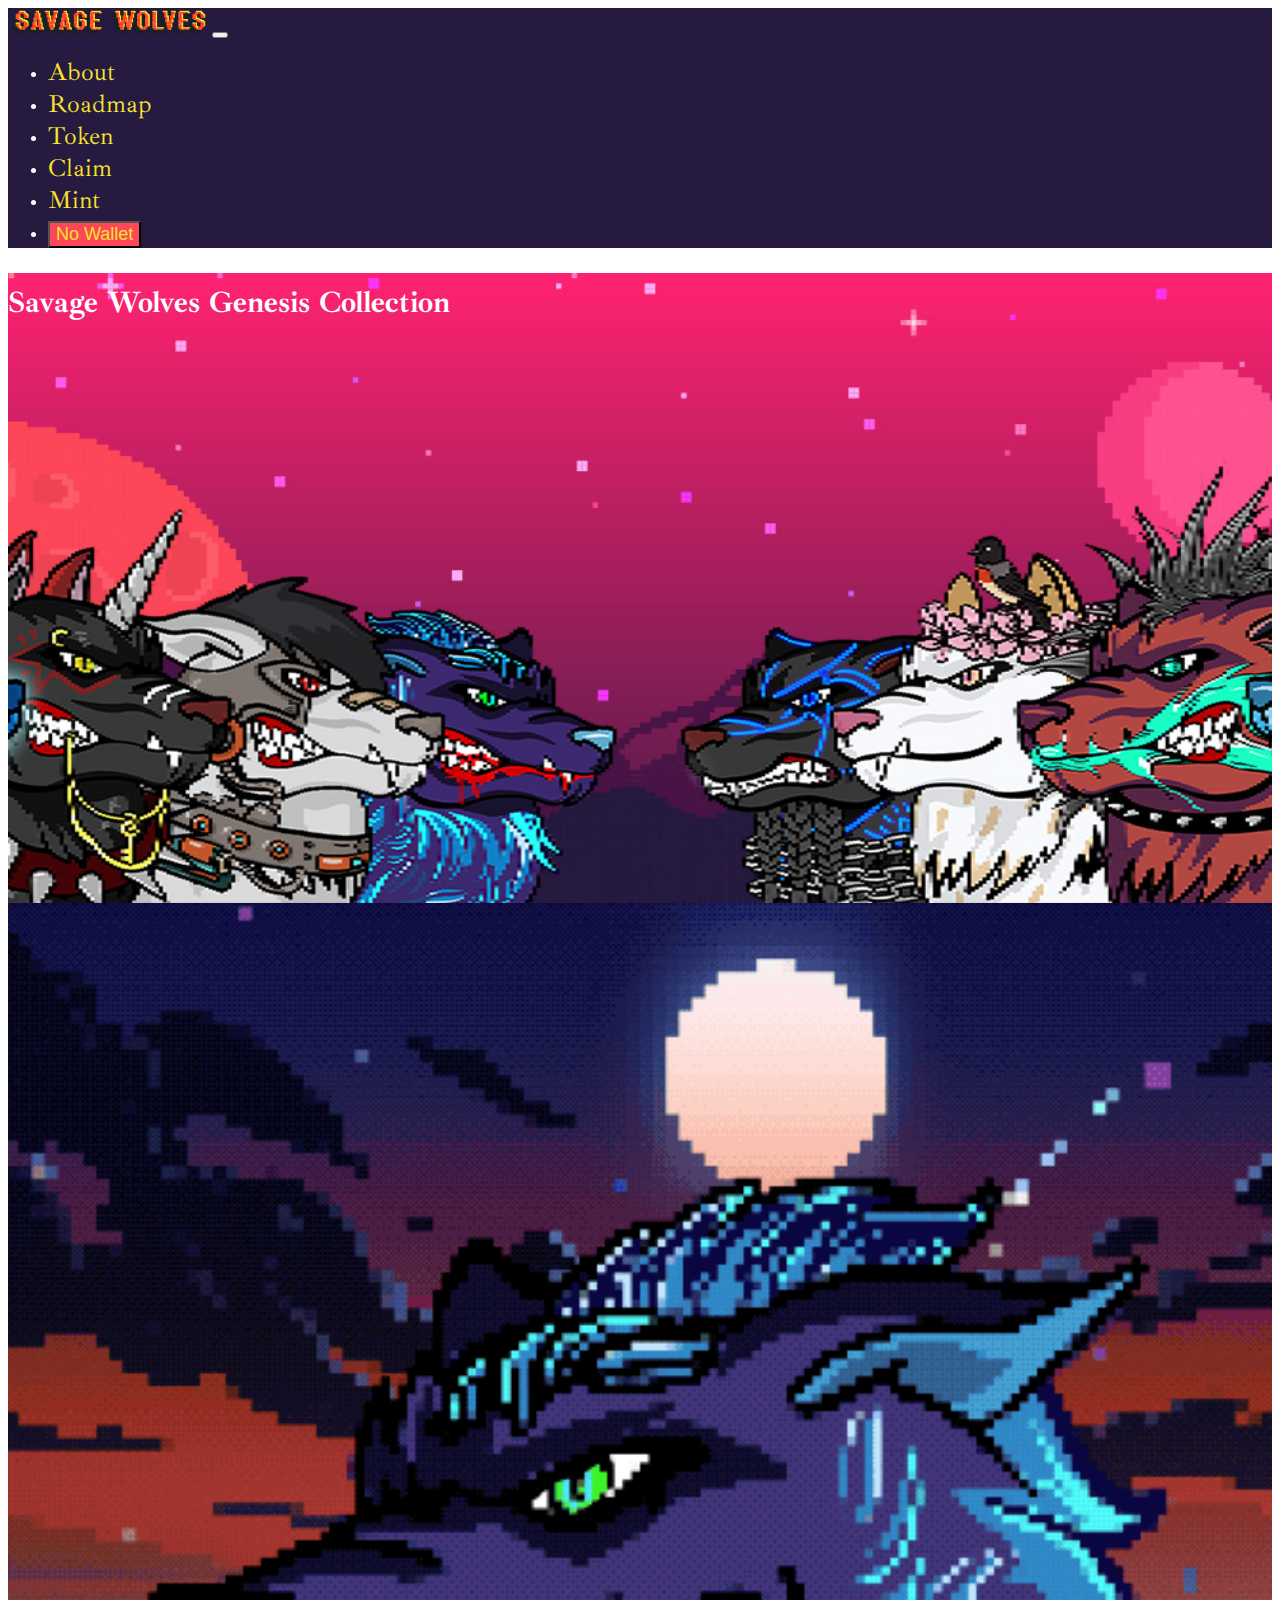
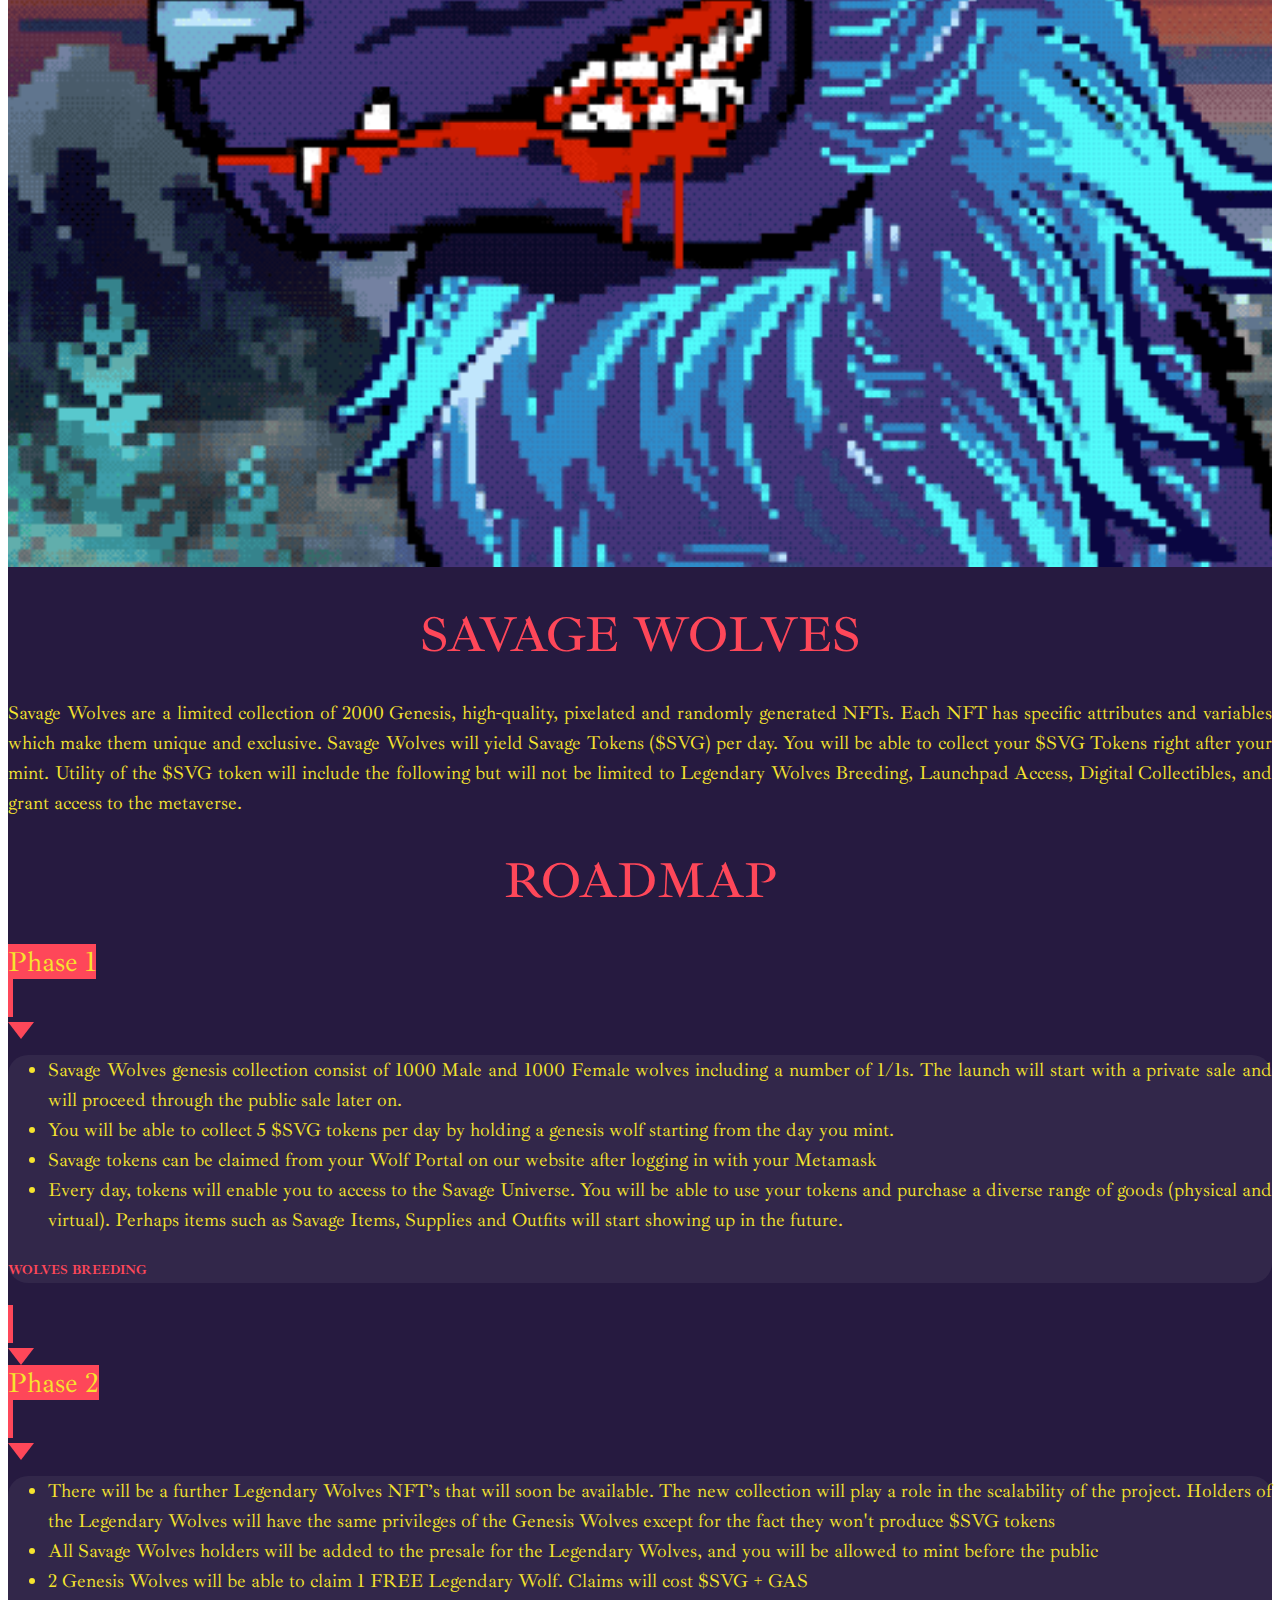
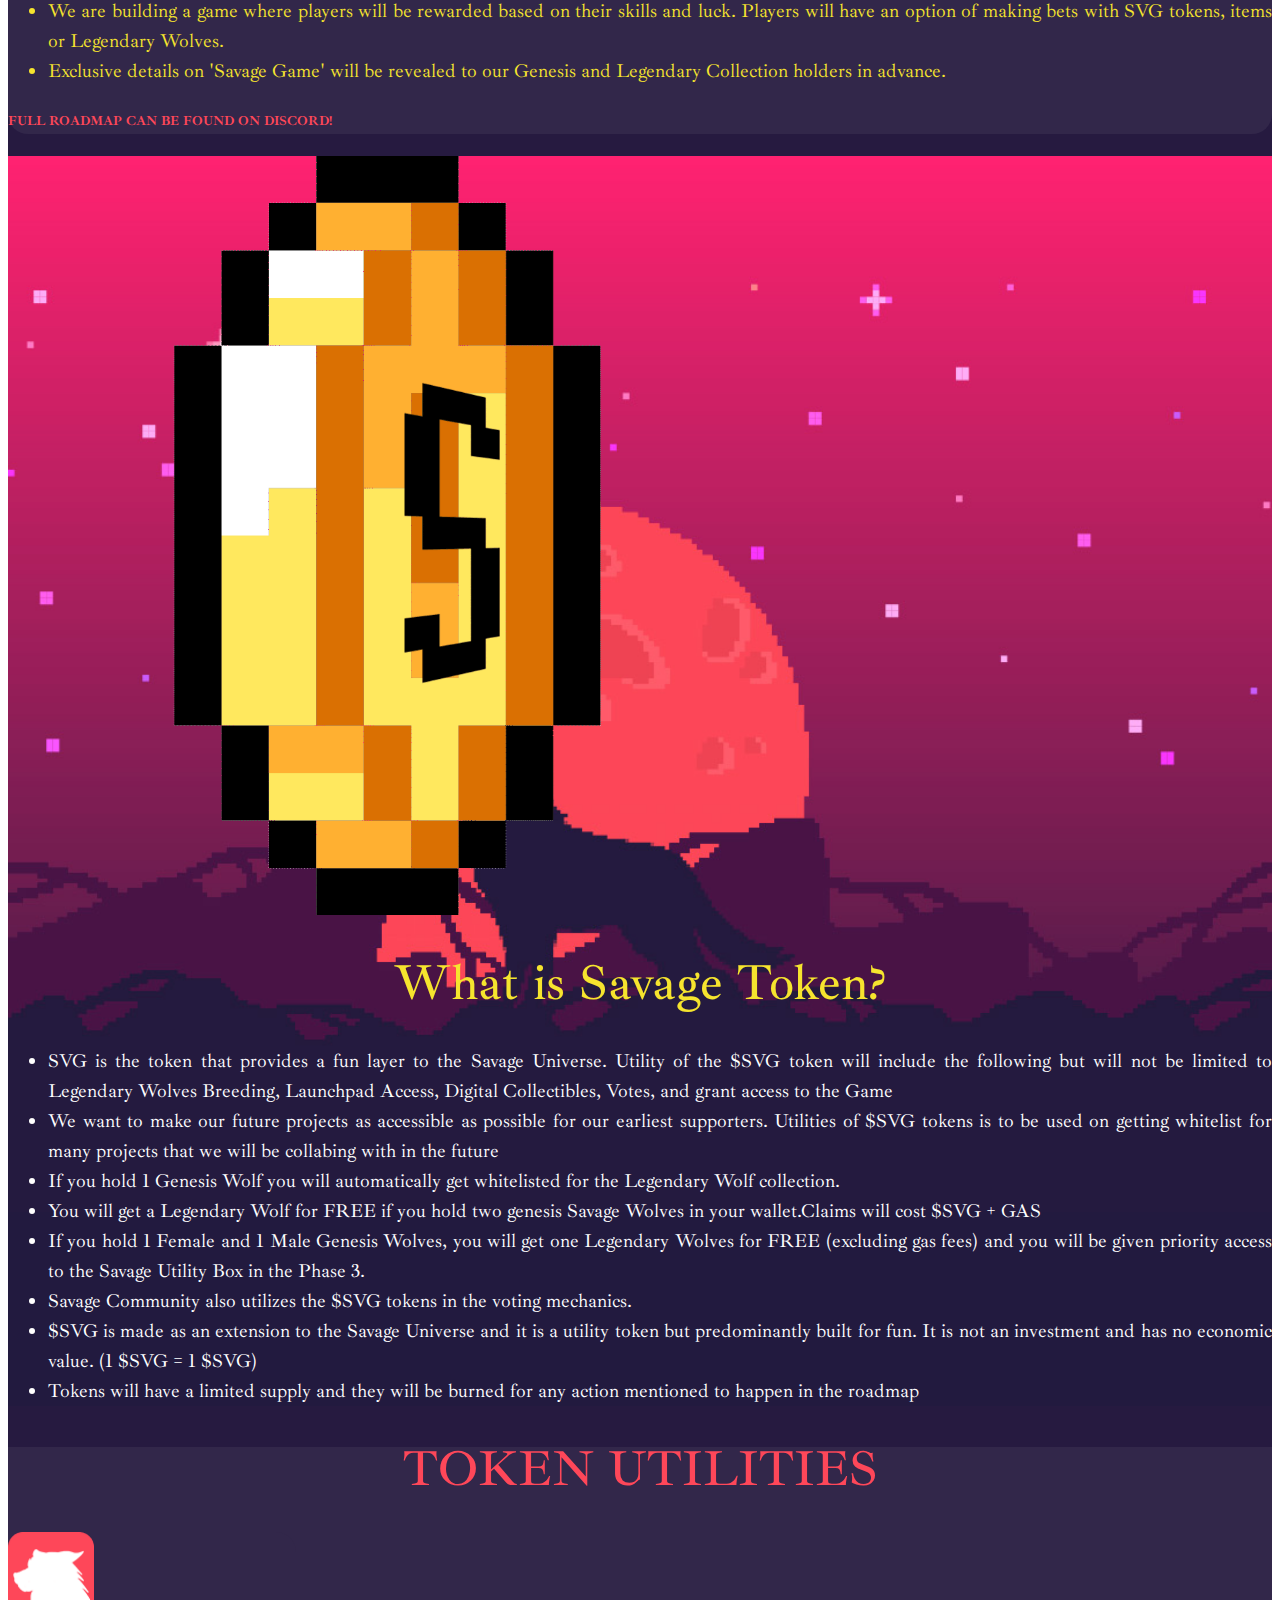
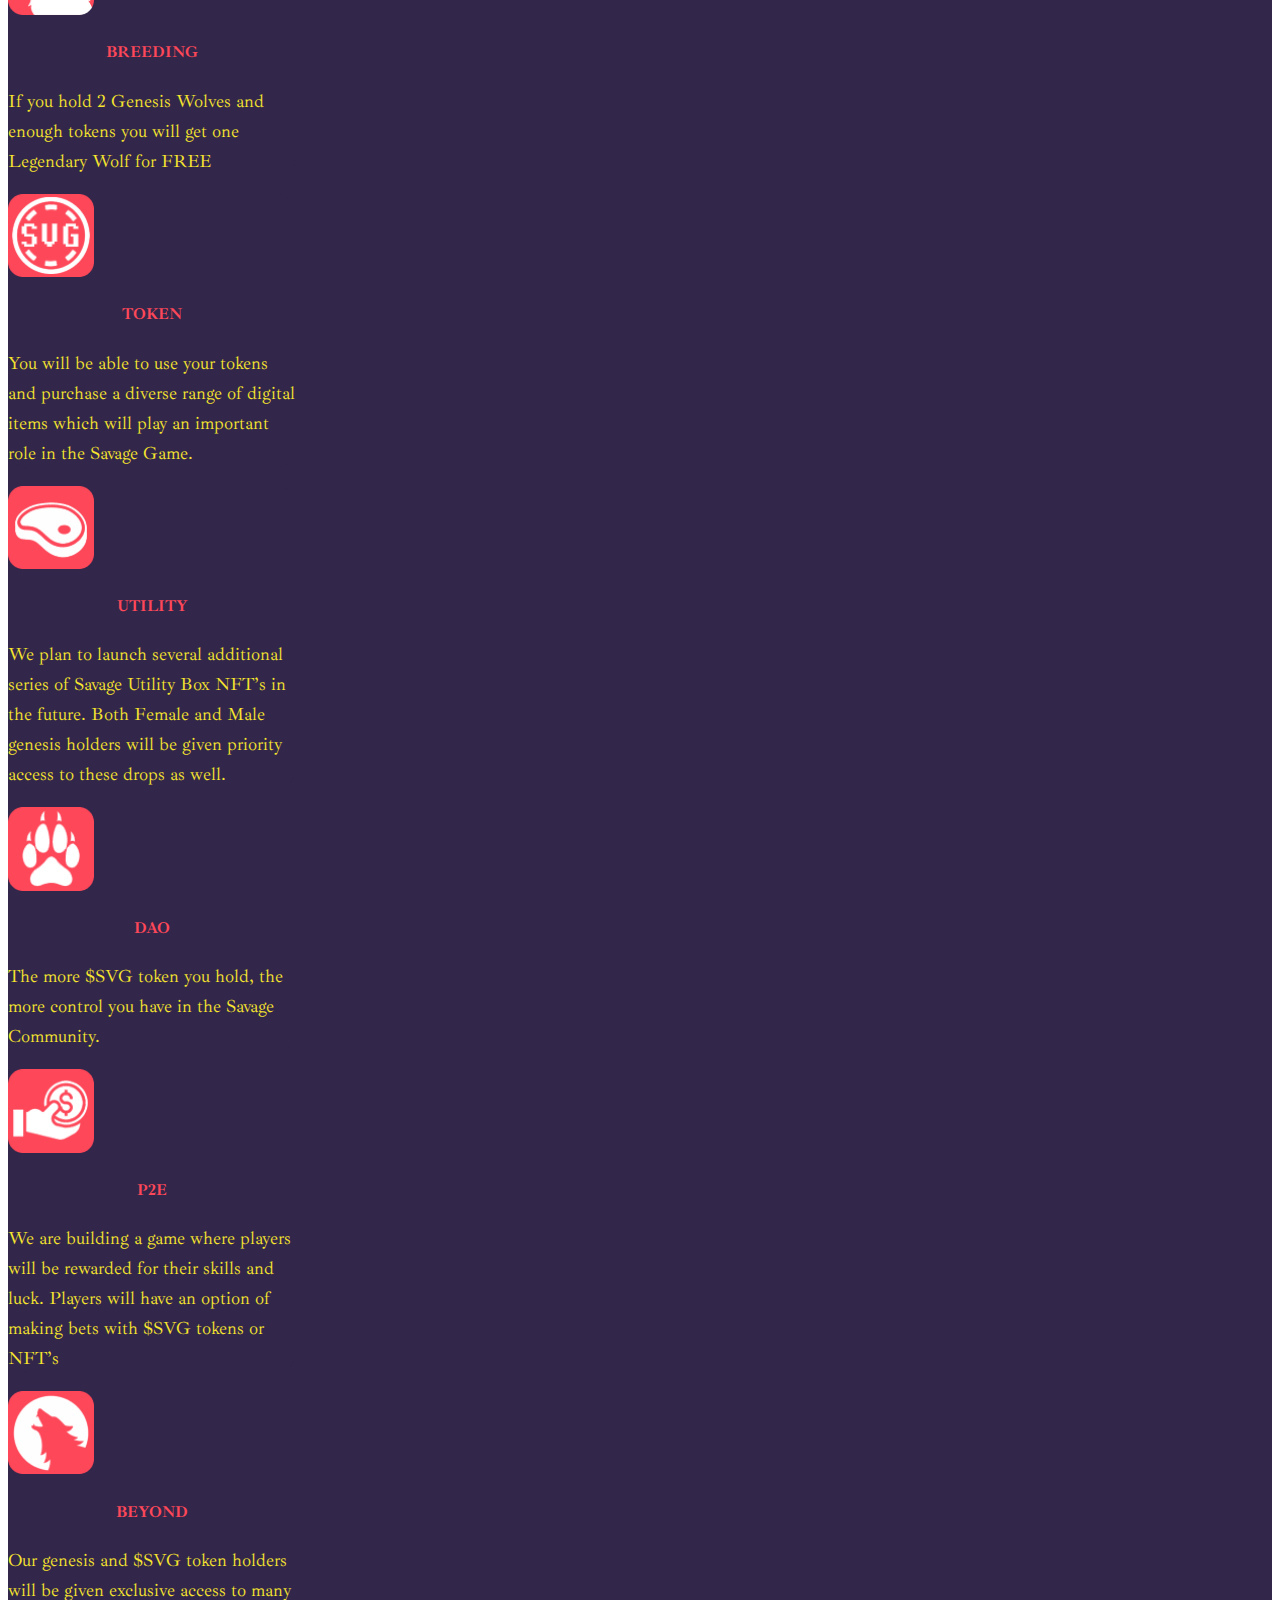
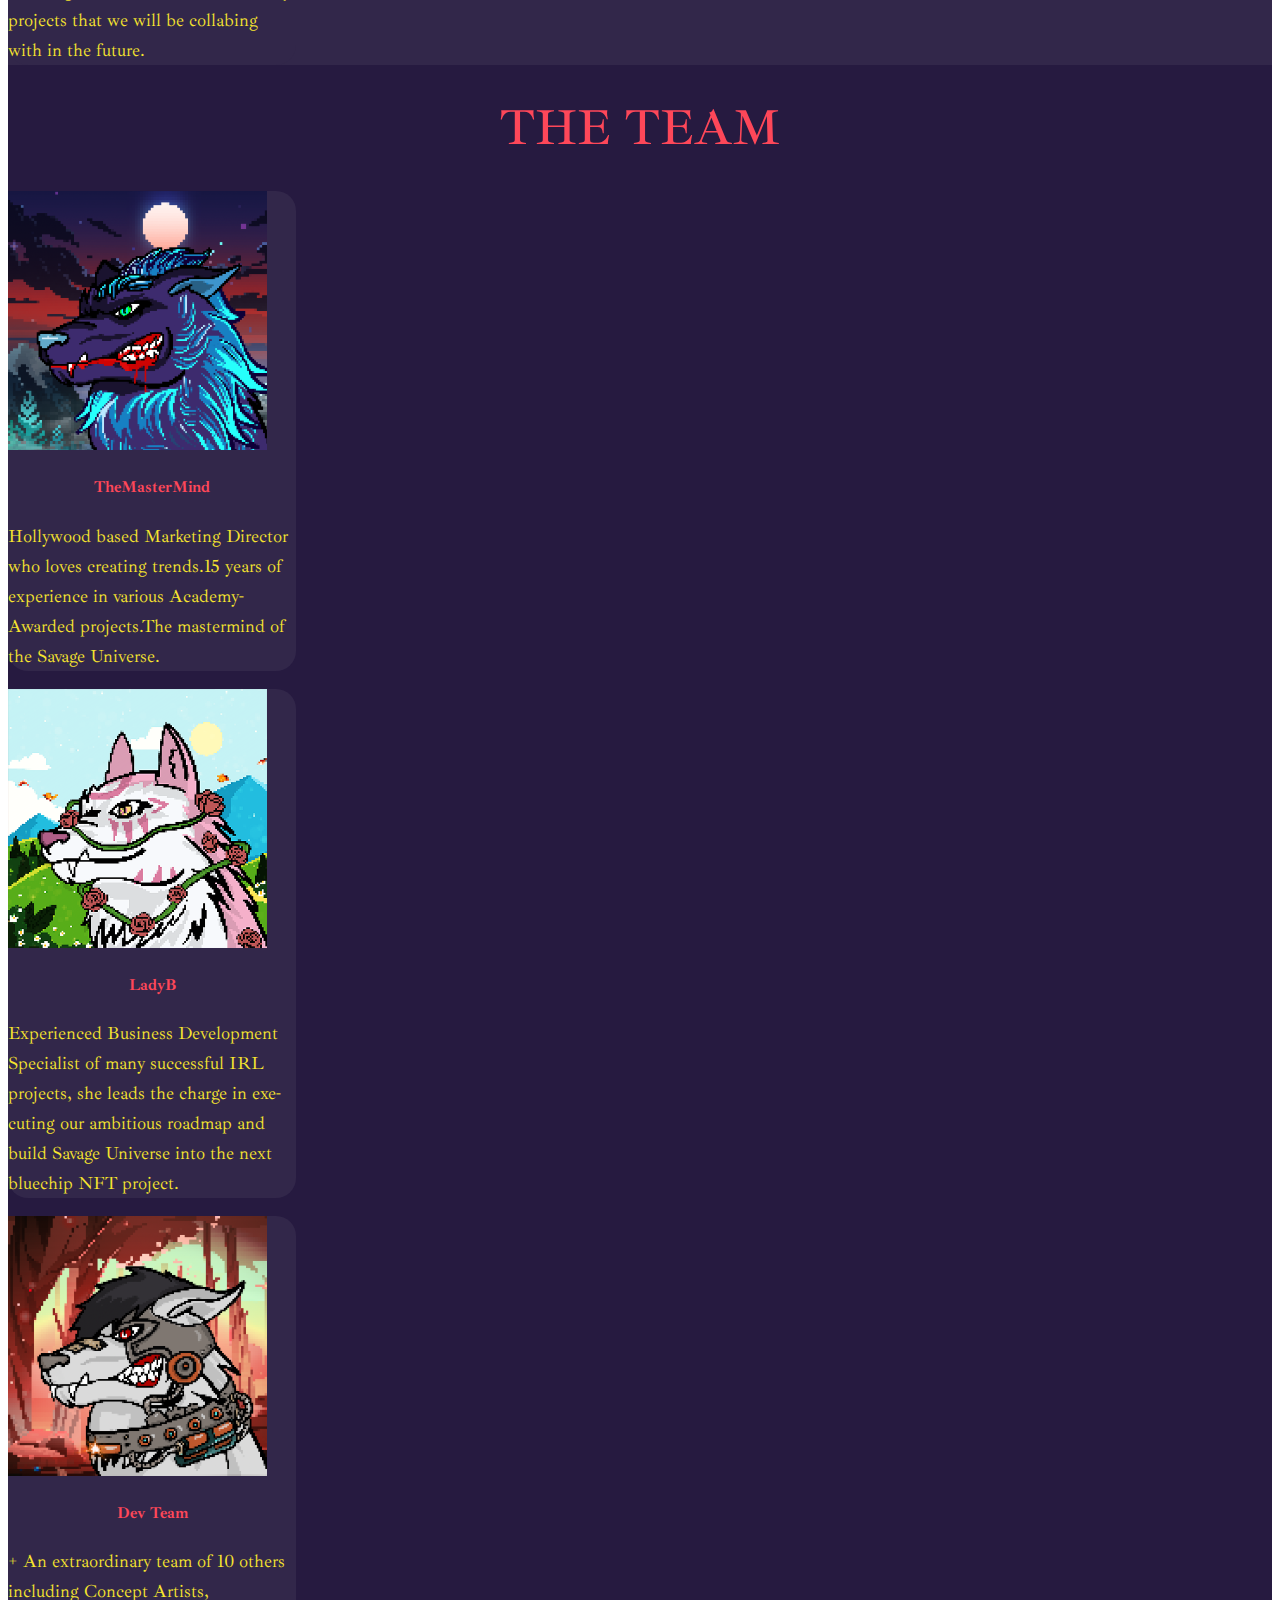
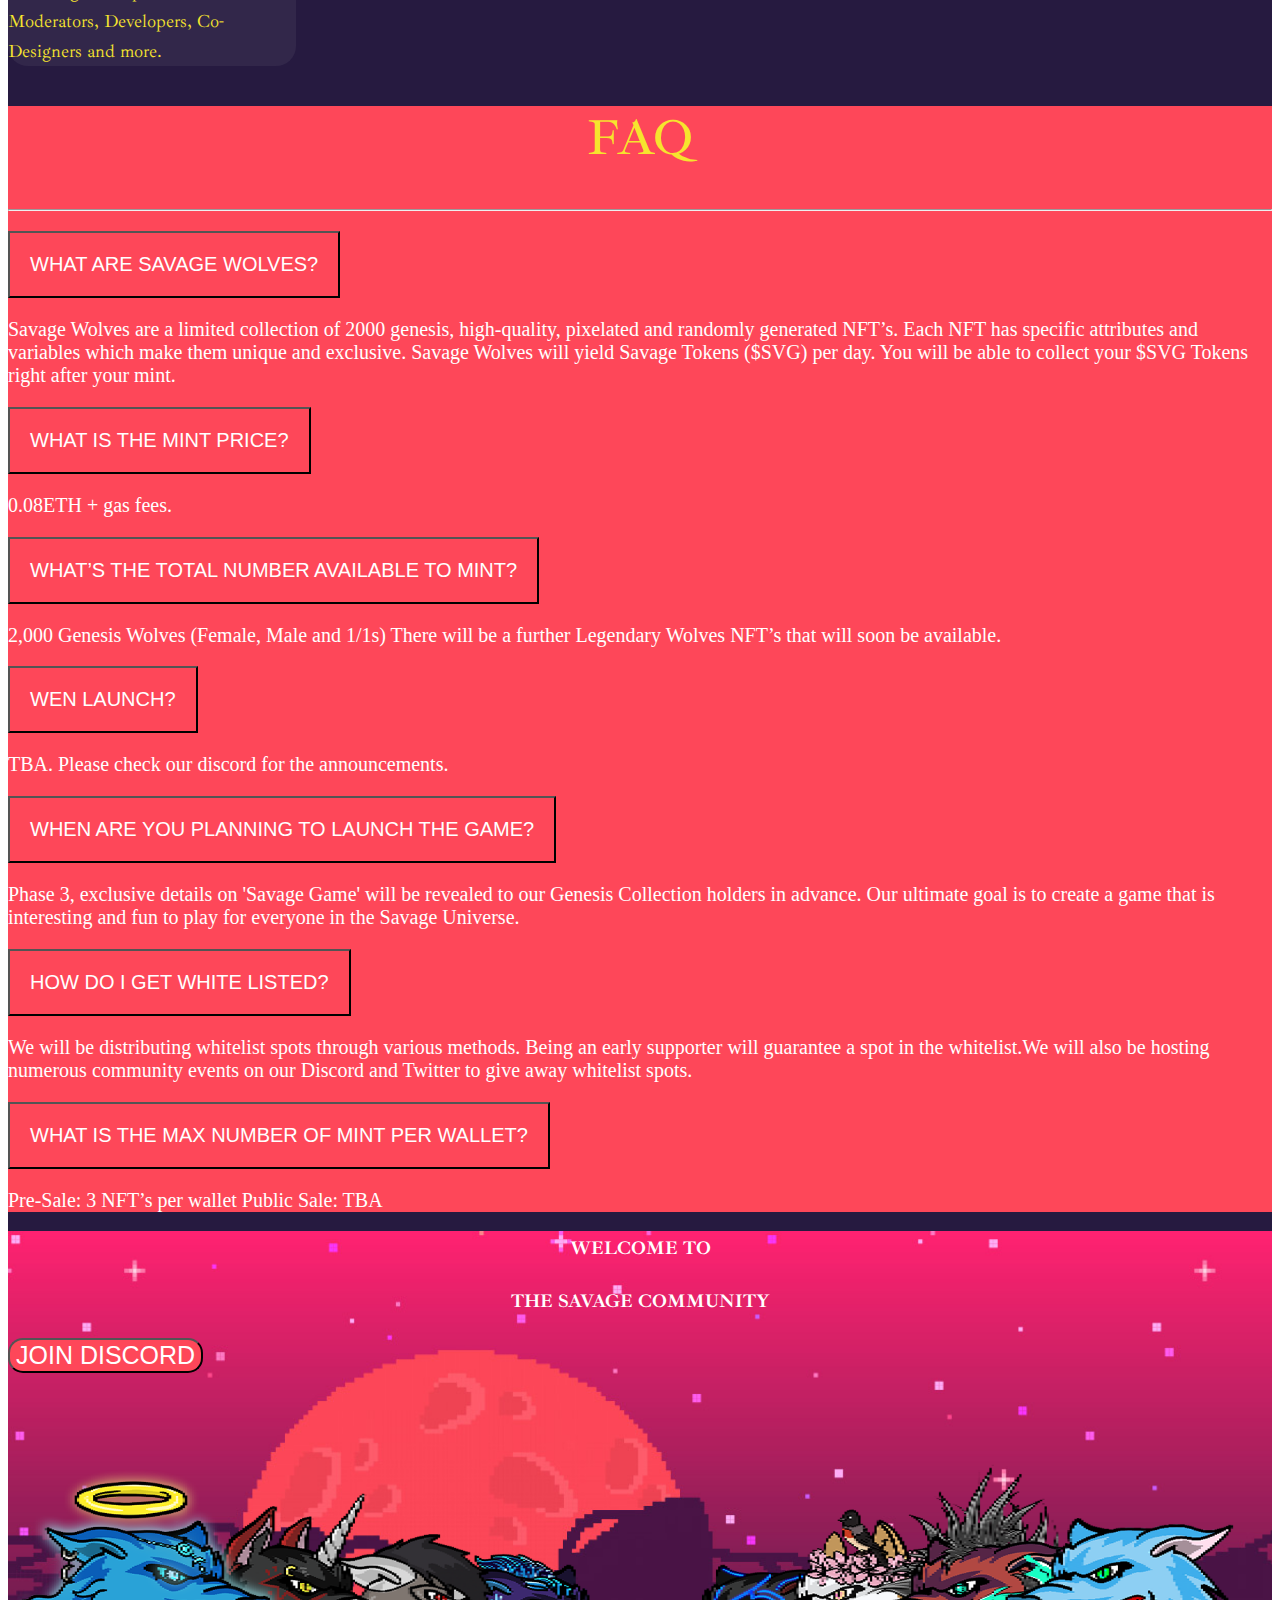
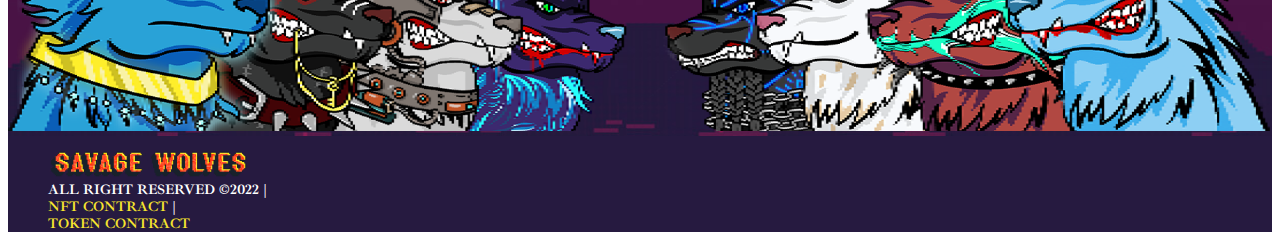
<file: index.html>
<!DOCTYPE html>
<html lang="en">

<head>
    <meta charset="UTF-8">
    <meta http-equiv="X-UA-Compatible" content="IE=edge">
    <meta name="viewport" content="width=device-width, initial-scale=1.0">
    <link href="https://cdn.jsdelivr.net/npm/bootstrap@5.0.2/dist/css/bootstrap.min.css" rel="stylesheet"
        integrity="sha384-EVSTQN3/azprG1Anm3QDgpJLIm9Nao0Yz1ztcQTwFspd3yD65VohhpuuCOmLASjC" crossorigin="anonymous">
    <link rel="stylesheet" href="/assets/css/style.css">
    <link rel="stylesheet" href="https://cdnjs.cloudflare.com/ajax/libs/font-awesome/6.1.2/css/all.min.css"
        integrity="sha512-1sCRPdkRXhBV2PBLUdRb4tMg1w2YPf37qatUFeS7zlBy7jJI8Lf4VHwWfZZfpXtYSLy85pkm9GaYVYMfw5BC1A=="
        crossorigin="anonymous" referrerpolicy="no-referrer" />

    <title>Savage Wolves</title>
    <!-- font  -->
    <link rel="preconnect" href="https://fonts.googleapis.com">
    <link rel="preconnect" href="https://fonts.gstatic.com" crossorigin>
    <link href="https://fonts.googleapis.com/css2?family=Ibarra+Real+Nova&display=swap" rel="stylesheet">
    <!--  -->
</head>

<body>
    <!-- navigation  -->
    <nav class="navbar position-fixed top-0  navbar-expand-lg navbar-dark" style="background-color:  #261a40;">
        <div class="container ">
            <a class="navbar-brand" href="/index.html">
                <img src="/assets/img/title.png" width="200px" alt="NFT">
            </a>
            <button class="navbar-toggler" type="button" data-bs-toggle="collapse" data-bs-target="#navbarNavDropdown"
                aria-controls="navbarNavDropdown" aria-expanded="false" aria-label="Toggle navigation">
                <span class="navbar-toggler-icon"></span>
            </button>
            <div class="collapse navbar-collapse  justify-content-end " id="navbarNavDropdown">
                <ul class="navbar-nav fs-5 text-center align-items-center">
                    <li class="nav-item m-2 ">
                        <a class="nav-link active " aria-current="page" href="#about">About</a>
                    </li>
                    <li class="nav-item m-2 ">
                        <a class="nav-link  " href="#roadmap">Roadmap</a>

                    </li>
                    <li class="nav-item m-2">
                        <a class="nav-link" href="#token">Token</a>
                    </li>
                    <li class="nav-item m-2">
                        <a class="nav-link " href="/claim.html">Claim</a>
                    </li>
                    <li class="nav-item m-2">
                        <a class="nav-link " href="/mint.html">Mint</a>
                    </li>
                    <li class="nav-item m-2">
                        <a class="nav-link " href=""><button class="btn navbarbtn">No Wallet</button></a>
                    </li>


                    <div class="">
                        <i class="fa-brands fa-discord fs-4 pe-2"></i>
                        <i class="fa-brands fa-twitter fs-4 pe-2"></i>
                        <i class="fa-solid fa-sailboat fs-4 pe-2"></i>
                    </div>
                </ul>
            </div>
        </div>
    </nav>
  
    <!-- first-section  -->
    <div class="first-section pt-lg-5 mt-5 bg-img">
        <div class="container  ">
            <div class="row">
                <div class="col-12 text-center ">
                    <h2 class="menuh2">Savage Wolves Genesis Collection</h2>
                </div>
            </div>
        </div>
    </div>
    <!--About second section  -->
    <div class="section" id="about">
        <div class="container pt-5 ">
            <div class="row justify-content-around">
                <div class="col-lg-4 justify-content-center">
                    <img src="/assets/img/SW_GIF.gif" width="100%" alt="">
                </div>
                <div class="col-lg-7 mt-5 pt-5 text-center">
                    <h2 class="head statush2">SAVAGE WOLVES</h2>
                    <p class="para statusp">Savage Wolves are a limited collection of 2000 Genesis, high-quality,
                        pixelated and randomly
                        generated NFTs. Each NFT has specific attributes and variables which make them unique and
                        exclusive.
                        Savage Wolves will yield Savage Tokens ($SVG) per day. You will be able to collect your $SVG
                        Tokens
                        right after your mint. Utility of the $SVG token will include the following but will not be
                        limited
                        to Legendary Wolves Breeding, Launchpad Access, Digital Collectibles, and grant access to the
                        metaverse.</p>
                </div>
            </div>

            <!-- Road map  -->
            <div class="row roadmapdown justify-content-center" id="roadmap">
                <div class="col mt-5 text-center">
                    <h2 class="head statush2">ROADMAP</h2>
                </div>
            </div>
        </div>
        <div class="container">
            <div class="row justify-content-center">
                <div class=" fs-2 text-center d-flex flex-column pt-2  align-items-center justify-content-center  ">
                    <div class="span ">
                        <span class="badge  text-dark rounded-pill px-5 para">Phase 1</span>
                    </div>
                    <img src="/assets/img/download (6).png" width="5px" style="height:38px;"
                        class="roadmapimg align-top" alt="">
                    <div class="triangle-down"></div>

                </div>
            </div>
            <div class="row justify-content-center pb-5 ">
                <div class="col-lg-8 justify-content-center">
                    <div class="card text-center ">
                        <div class="card-body  ">
                            <ul>
                                <li class="para  pt-2 statusp">
                                    Savage Wolves genesis collection consist of 1000 Male and 1000 Female wolves
                                    including a number of 1/1s. The launch will start with a private sale and will
                                    proceed through the public sale later on.
                                </li>
                                <li class="para statusp pt-2"> You will be able to collect 5 $SVG tokens per
                                    day by
                                    holding a genesis wolf
                                    starting from the day you mint.</li>
                                <li class="para statusp pt-2">
                                    Savage tokens can be claimed from your Wolf Portal on our website after logging in
                                    with your Metamask
                                </li>
                                <li class="para statusp pt-2">
                                    Every day, tokens will enable you to access to the Savage Universe. You will be able
                                    to use your tokens and purchase a diverse range of goods (physical and virtual).
                                    Perhaps items such as Savage Items, Supplies and Outfits will start showing up in
                                    the future.
                                </li>
                            </ul>
                            <h5 class="card-title head roadmaph4">WOLVES BREEDING</h5>
                        </div>
                    </div>
                </div>

                <div class="row justify-content-center">
                    <div class=" fs-2 text-center d-flex flex-column  align-items-center justify-content-center  ">
                        <img src="/assets/img/download (6).png" width="5px" style="height:38px;"
                            class="roadmapimg align-top" alt="">
                        <div class="triangle-down"></div>
                        <div class="span ">
                            <span class="badge  text-dark rounded-pill px-5 para">Phase 2</span>
                        </div>
                        <div class=" fs-2 text-center d-flex flex-column  align-items-center justify-content-center  ">
                            <img src="/assets/img/download (6).png" width="5px" style="height:38px;"
                                class="roadmapimg align-top" alt="">
                            <div class="triangle-down"></div>
                        </div>
                    </div>
                </div>
                <div class="row justify-content-center pb-5 ">
                    <div class="col-lg-8 justify-content-center">
                        <div class="card text-center ">
                            <div class="card-body ">
                                <ul>
                                    <li class="para statusp pt-2">
                                        There will be a further Legendary Wolves NFT’s that will soon be available.
                                        The new collection will play a role in the scalability of the project.
                                        Holders of the Legendary Wolves will have the same privileges of the Genesis
                                        Wolves except for the fact they won't produce $SVG tokens
                                    </li>
                                    <li class="para statusp pt-2"> All Savage Wolves holders will be added to
                                        the presale for the Legendary Wolves, and you will be allowed to mint before
                                        the public</li>
                                    <li class="para statusp pt-2">
                                        2 Genesis Wolves will be able to claim 1 FREE Legendary Wolf. Claims will
                                        cost $SVG + GAS
                                    </li>
                                    <li class="para statusp pt-2">
                                        We are building a game where players will be rewarded based on their skills
                                        and luck. Players will have an option of making bets with SVG tokens, items
                                        or Legendary Wolves.
                                    </li>
                                    <li class="para statusp pt-2">
                                        Exclusive details on 'Savage Game' will be revealed to our Genesis and
                                        Legendary Collection holders in advance.
                                    </li>
                                </ul>
                                <h5 class="card-title head roadmaph4">FULL ROADMAP CAN BE FOUND ON DISCORD!</h5>
                            </div>
                        </div>
                    </div>
                </div>
            </div>
        </div>
        <!-- section -->
        <div class="three-section py-5" id="token">
            <div class="container">
                <div class="row">
                    <div class="col-lg-4 d-flex align-items-center justify-content-center">
                        <img src="/assets/img/SW.gif" class="circleimage" alt="">
                    </div>
                    <div class="col-lg-6">
                        <h2 class="para text-center statush2">What is Savage Token?</h2>
                        <ul>
                            <li class=" statusp">
                                SVG is the token that provides a fun layer to the Savage Universe. Utility of the $SVG
                                token will include the following but will not be limited to Legendary Wolves Breeding,
                                Launchpad Access, Digital Collectibles, Votes, and grant access to the Game
                            </li>
                            <li class=" statusp">
                                We want to make our future projects as accessible as possible for our earliest
                                supporters. Utilities of $SVG tokens is to be used on getting whitelist for many
                                projects that we will be collabing with in the future
                            </li>
                            <li class=" statusp">
                                If you hold 1 Genesis Wolf you will automatically get whitelisted
                                for the Legendary Wolf collection.
                            </li>
                            <li class=" statusp">
                                You will get a Legendary Wolf for FREE if you hold two genesis Savage Wolves in your
                                wallet.Claims will cost $SVG + GAS
                            </li>
                            <li class=" statusp">
                                If you hold 1 Female and 1 Male Genesis Wolves, you will get one Legendary Wolves for
                                FREE (excluding gas fees) and you will be given priority access to the Savage Utility
                                Box in the Phase 3.
                            </li>
                            <li class=" statusp">
                                Savage Community also utilizes the $SVG tokens in the voting mechanics.
                            </li>
                            <li class=" statusp">
                                $SVG is made as an extension to the Savage Universe and it is a utility token but
                                predominantly built for fun. It is not an investment and has no economic value. (1 $SVG
                                = 1 $SVG)
                            </li>
                            <li class=" statusp">
                                Tokens will have a limited supply and they will be burned for any action mentioned to
                                happen in the roadmap
                            </li>
                        </ul>
                    </div>
                </div>
            </div>
        </div>

        <!-- fourth section Token section -->
        <div class="token-section">
            <div class="container container3" pt-2 pb-4>
                <div class="row">
                    <div class="col pt-5">
                        <h2 class="head statush2 ">TOKEN UTILITIES</h2>
                    </div>
                </div>
                <div class="row justify-content-center pt-3">
                    <!-- --- card1 -->
                    <div class="card" style="width: 18rem;">
                        <span class="d-flex justify-content-center ">
                            <img src="/assets/img/download.png" class="card-img-top" alt="...">
                        </span>
                        <div class="card-body">
                            <h4 class="statush4">BREEDING</h4>
                            <p class="card-text statusp">If you hold 2 Genesis Wolves and enough tokens you will get one
                                Legendary Wolf for FREE</p>
                        </div>
                    </div>
                    <!-- card2 -->
                    <div class="card" style="width: 18rem;">
                        <span class="d-flex justify-content-center ">
                            <img src="/assets/img/download (1).png" class="card-img-top" alt="...">
                        </span>
                        <div class="card-body">
                            <h4 class="statush4">TOKEN</h4>
                            <p class="card-text statusp">You will be able to use your tokens and purchase a diverse
                                range of digital items which will play an important role in the Savage Game.</p>
                        </div>
                    </div>
                    <!-- card3 -->
                    <div class="card" style="width: 18rem;">
                        <span class="d-flex justify-content-center ">
                            <img src="/assets/img/download (2).png" class="card-img-top" alt="...">
                        </span>
                        <div class="card-body">
                            <h4 class="statush4">UTILITY</h4>
                            <p class="card-text statusp">We plan to launch several additional series of Savage Utility
                                Box NFT’s in the future. Both Female and Male genesis holders will be given priority
                                access to these drops as well.</p>
                        </div>
                    </div>
                    <!-- card4 -->
                    <div class="card" style="width: 18rem;">
                        <span class="d-flex justify-content-center ">
                            <img src="/assets/img/download (3).png" class="card-img-top" alt="...">
                        </span>
                        <div class="card-body">
                            <h4 class="statush4">DAO</h4>
                            <p class="card-text statusp">The more $SVG token you hold, the more control you have in the
                                Savage Community.</p>
                        </div>
                    </div>
                    <!-- card5 -->
                    <div class="card" style="width: 18rem;">
                        <span class="d-flex justify-content-center ">
                            <img src="/assets/img/download (4).png" class="card-img-top" alt="...">
                        </span>
                        <div class="card-body">
                            <h4 class="statush4">P2E</h4>
                            <p class="card-text statusp">We are building a game where players will be rewarded for their
                                skills and luck. Players will have an option of making bets with $SVG tokens or NFT’s
                            </p>
                        </div>
                    </div>
                    <!-- card6 -->
                    <div class="card" style="width: 18rem;">
                        <span class="d-flex justify-content-center ">
                            <img src="/assets/img/download (5).png" class="card-img-top" alt="...">
                        </span>
                        <div class="card-body">
                            <h4 class="statush4">BEYOND</h4>
                            <p class="card-text statusp">Our genesis and $SVG token holders will be given exclusive
                                access to many projects that we will be collabing with in the future.</p>
                        </div>
                    </div>
                    <!-- --  -->

                </div>
            </div>
        </div>
        <!-- token section end  -->
        <!--  the Team start new card section  -->
        <div class="card-section">
            <div class="container py-5 mt-2">
                <div class="row">
                    <div class="col pb-2">
                        <h2 class="head statush2 ">THE TEAM</h2>
                    </div>
                </div>
                <div class="row justify-content-center">
                    <!-- card1 -->
                    <div class="card m-2" style="width: 18rem;">
                        <span class="d-flex justify-content-center ">
                            <img src="/assets/img/Team_A.png" class="card-img-center" alt="...">
                        </span>
                        <div class="card-body">
                            <h4 class="statush4">TheMasterMind</h4>
                            <p class="card-text statusp">Hollywood based Marketing Director who loves creating trends.15
                                years
                                of experience in various Academy-Awarded projects.The mastermind of the Savage Universe.
                            </p>
                        </div>
                    </div>
                    <!-- card2 -->
                    <div class="card m-2 " style="width: 18rem;">
                        <span class="d-flex justify-content-center ">
                            <img src="/assets/img/Team_B.png" class="card-img-center" alt="...">
                        </span>
                        <div class="card-body">
                            <h4 class="statush4">LadyB</h4>
                            <p class="card-text statusp">Experienced Business Development Specialist of many successful
                                IRL projects, she leads the charge in executing our ambitious roadmap and build Savage
                                Universe into the next bluechip NFT project.
                            </p>
                        </div>
                    </div>
                    <!-- card3 -->
                    <div class="card m-2" style="width: 18rem;">
                        <span class="d-flex justify-content-center ">
                            <img src="/assets/img/Team_C.png" class="card-img-center" alt="...">
                        </span>
                        <div class="card-body">
                            <h4 class="statush4">Dev Team</h4>
                            <p class="card-text statusp">+ An extraordinary team of 10 others including Concept Artists,
                                Moderators, Developers, Co-Designers and more.
                            </p>
                        </div>
                    </div>
                    <!-- -- -->
                </div>
            </div>
            <!-- FAQ section -->
            <div class="accordion-section" style="background-color:#fe4759;">
                <div class="container">
                    <div class="row justify-content-center">
                        <div class="col-md-9 ">
                            <h2 class="faq1">FAQ</h2>
                            <!-- --  -->
                            <div class="accordion accordion-flush" id="accordionFlushExample">
                                <hr class="d-none">
                                <div class="accordion-item">
                                    <h2 class="accordion-header" id="flush-headingOne">
                                        <button class="accordion-button collapsed" type="button"
                                            data-bs-toggle="collapse" data-bs-target="#flush-collapseOne"
                                            aria-expanded="false" aria-controls="flush-collapseOne">
                                            WHAT ARE SAVAGE WOLVES?
                                        </button>
                                    </h2>
                                    <div id="flush-collapseOne" class="accordion-collapse collapse"
                                        aria-labelledby="flush-headingOne" data-bs-parent="#accordionFlushExample">
                                        <div class="accordion-body text-center">
                                            Savage Wolves are a limited collection of 2000 genesis, high-quality,
                                            pixelated and randomly generated NFT’s. Each NFT has specific attributes and
                                            variables which make them unique and exclusive. Savage Wolves will yield
                                            Savage Tokens ($SVG) per day. You will be able to collect your $SVG Tokens
                                            right after your mint.
                                        </div>
                                    </div>
                                </div>
                                <div class="accordion-item">
                                    <h2 class="accordion-header" id="flush-headingTwo">
                                        <button class="accordion-button collapsed" type="button"
                                            data-bs-toggle="collapse" data-bs-target="#flush-collapseTwo"
                                            aria-expanded="false" aria-controls="flush-collapseTwo">
                                            WHAT IS THE MINT PRICE?
                                        </button>
                                    </h2>
                                    <div id="flush-collapseTwo" class="accordion-collapse collapse"
                                        aria-labelledby="flush-headingTwo" data-bs-parent="#accordionFlushExample">
                                        <div class="accordion-body text-center">0.08ETH + gas fees.</div>
                                    </div>
                                </div>
                                <div class="accordion-item">
                                    <h2 class="accordion-header" id="flush-headingThree">
                                        <button class="accordion-button collapsed" type="button"
                                            data-bs-toggle="collapse" data-bs-target="#flush-collapseThree"
                                            aria-expanded="false" aria-controls="flush-collapseThree">
                                            WHAT’S THE TOTAL NUMBER AVAILABLE TO MINT?
                                        </button>
                                    </h2>
                                    <div id="flush-collapseThree" class="accordion-collapse collapse"
                                        aria-labelledby="flush-headingThree" data-bs-parent="#accordionFlushExample">
                                        <div class="accordion-body text-center">2,000 Genesis Wolves (Female, Male and
                                            1/1s) There
                                            will be a further Legendary Wolves NFT’s that will soon be available.</div>
                                    </div>
                                </div>

                                <!-- --  -->
                                <div class="accordion-item">
                                    <h2 class="accordion-header" id="flush-headingfour">
                                        <button class="accordion-button collapsed" type="button"
                                            data-bs-toggle="collapse" data-bs-target="#flush-collapsefour"
                                            aria-expanded="false" aria-controls="flush-collapsefour">
                                            WEN LAUNCH?
                                        </button>
                                    </h2>
                                    <div id="flush-collapsefour" class="accordion-collapse collapse"
                                        aria-labelledby="flush-headingfour" data-bs-parent="#accordionFlushExample">
                                        <div class="accordion-body text-center">
                                            TBA. Please check our discord for the announcements.
                                        </div>
                                    </div>
                                </div>
                                <div class="accordion-item">
                                    <h2 class="accordion-header" id="flush-headingfive">
                                        <button class="accordion-button collapsed" type="button"
                                            data-bs-toggle="collapse" data-bs-target="#flush-collapsefive"
                                            aria-expanded="false" aria-controls="flush-collapsefive">
                                            WHEN ARE YOU PLANNING TO LAUNCH THE GAME?
                                        </button>
                                    </h2>
                                    <div id="flush-collapsefive" class="accordion-collapse collapse"
                                        aria-labelledby="flush-headingfive" data-bs-parent="#accordionFlushExample">
                                        <div class="accordion-body text-center">Phase 3, exclusive details on 'Savage
                                            Game' will be revealed to our Genesis Collection holders in advance. Our
                                            ultimate goal is to create a game that is interesting and fun to play for
                                            everyone in the Savage Universe.</div>
                                    </div>
                                </div>
                                <div class="accordion-item">
                                    <h2 class="accordion-header" id="flush-headingsix">
                                        <button class="accordion-button collapsed" type="button"
                                            data-bs-toggle="collapse" data-bs-target="#flush-collapsesix"
                                            aria-expanded="false" aria-controls="flush-collapsesix">
                                            HOW DO I GET WHITE LISTED?
                                        </button>
                                    </h2>
                                    <div id="flush-collapsesix" class="accordion-collapse collapse"
                                        aria-labelledby="flush-headingsix" data-bs-parent="#accordionFlushExample">
                                        <div class="accordion-body text-center">We will be distributing whitelist spots
                                            through various methods. Being an early supporter will guarantee a spot in
                                            the whitelist.We will also be hosting numerous community events on our
                                            Discord and Twitter to give away whitelist spots.</div>
                                    </div>
                                </div>
                                <!--  -->
                                <div class="accordion-item">
                                    <h2 class="accordion-header " id="flush-headingseven">
                                        <button class="accordion-button collapsed" type="button"
                                            data-bs-toggle="collapse" data-bs-target="#flush-collapseseven"
                                            aria-expanded="false" aria-controls="flush-collapseseven">
                                            WHAT IS THE MAX NUMBER OF MINT PER WALLET?

                                        </button>
                                    </h2>
                                    <div id="flush-collapseseven" class="accordion-collapse collapse"
                                        aria-labelledby="flush-headingseven" data-bs-parent="#accordionFlushExample">
                                        <div class="accordion-body text-center">Pre-Sale: 3 NFT’s per wallet Public
                                            Sale: TBA</div>
                                    </div>
                                </div>
                                <!--  -->

                            </div>
                            <!-- -- -->

                        </div>
                    </div>
                </div>
            </div>
            <!-- footer two  -->
            <div class="footertwo">
                <div class="container pt-5 ">
                    <div class="row justify-content-around">
                        <div class="col-lg-4 d-flex flex-column  pt-2">
                            <h3 class="footertwoh3 ">WELCOME TO</h3>
                            <h3 class="footertwoh3">
                                THE SAVAGE COMMUNITY
                            </h3>
                            <button class="btn buttonbtn">
                                <a href="" target="_blank">JOIN DISCORD</a>
                            </button>
                        </div>
                        <div class="col-lg-5">
                            <img src="/assets/img/duello.01308ed3.png" class="footertwoimage" alt="">
                        </div>
                    </div>
                </div>
            </div>
            <!-- footer  -->

            <div class="footer">
                <div class="container pt-4">
                    <div class="row  ">

                        <div class="col-md-12">

                            <div class="list">
                                <ul class=" d-flex justify-content-evenly  align-items-center">
                                    <li><img src="assets/img/title.png" width="200px" alt=""></li>
                                    <li>ALL RIGHT RESERVED ©2022 |</li>
                                    <li>
                                        <a class="tokenlink para" href=""> NFT CONTRACT <span>|</span></a>
                                    </li>
                                    <li> <a class="tokenlink para" href="">TOKEN CONTRACT</a></li>
                                    <li><i class="fa-brands fa-discord fs-4"></i></li>
                                    <li><i class="fa-brands fa-twitter fs-4"></i></li>
                                    <li><i class="fa-solid fa-sailboat fs-4"></i></li>
                                </ul>
                            </div>
                        </div>
                    </div>
                </div>
            </div>
            <script src="https://cdn.jsdelivr.net/npm/bootstrap@5.0.2/dist/js/bootstrap.bundle.min.js"
                integrity="sha384-MrcW6ZMFYlzcLA8Nl+NtUVF0sA7MsXsP1UyJoMp4YLEuNSfAP+JcXn/tWtIaxVXM"
                crossorigin="anonymous"></script>
</body>

</html>
</file>
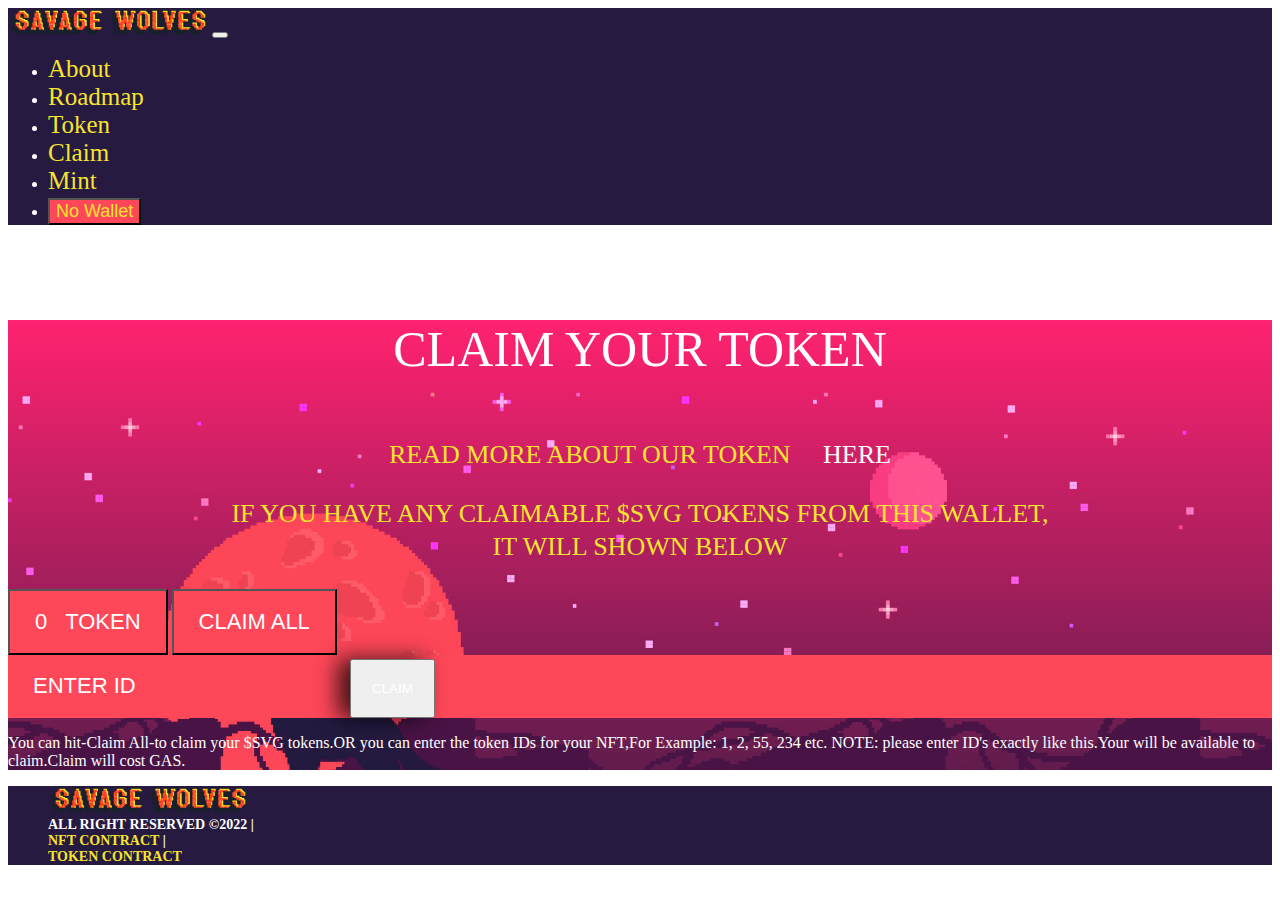
<file: claim.html>
<!DOCTYPE html>
<html lang="en">

<head>
    <meta charset="UTF-8">
    <meta http-equiv="X-UA-Compatible" content="IE=edge">
    <meta name="viewport" content="width=device-width, initial-scale=1.0">
    <link href="https://cdn.jsdelivr.net/npm/bootstrap@5.0.2/dist/css/bootstrap.min.css" rel="stylesheet"
        integrity="sha384-EVSTQN3/azprG1Anm3QDgpJLIm9Nao0Yz1ztcQTwFspd3yD65VohhpuuCOmLASjC" crossorigin="anonymous">
    <link rel="stylesheet" href="/assets/css/style.css">
    <link rel="stylesheet" href="https://cdnjs.cloudflare.com/ajax/libs/font-awesome/6.1.2/css/all.min.css"
        integrity="sha512-1sCRPdkRXhBV2PBLUdRb4tMg1w2YPf37qatUFeS7zlBy7jJI8Lf4VHwWfZZfpXtYSLy85pkm9GaYVYMfw5BC1A=="
        crossorigin="anonymous" referrerpolicy="no-referrer" />

    <title>Savage Wolves</title>
</head>

<body>
    <!-- navigation  -->
    <nav class="navbar position-fixed top-0 navbar-expand-lg navbar-dark" style="background-color:  #261a40;">
        <div class="container">
            <a class="navbar-brand" href="/index.html">
                <img src="/assets/img/title.png" width="200px" alt="NFT">
            </a>
            <button class="navbar-toggler" type="button" data-bs-toggle="collapse" data-bs-target="#navbarNavDropdown"
                aria-controls="navbarNavDropdown" aria-expanded="false" aria-label="Toggle navigation">
                <span class="navbar-toggler-icon"></span>
            </button>
            <div class="collapse navbar-collapse  justify-content-end " id="navbarNavDropdown">
                <ul class="navbar-nav fs-5 text-center align-items-center">
                    <li class="nav-item m-2 ">
                        <a class="nav-link active " aria-current="page" href="/index.html">About</a>
                    </li>
                    <li class="nav-item m-2 ">
                        <a class="nav-link  " href="/index.html">Roadmap</a>

                    </li>
                    <li class="nav-item m-2">
                        <a class="nav-link" href="/index.html">Token</a>
                    </li>
                    <li class="nav-item m-2">
                        <a class="nav-link " href="/claim.html">Claim</a>
                    </li>
                    <li class="nav-item m-2">
                        <a class="nav-link " href="/mint.html">Mint</a>
                    </li>
                    <li class="nav-item m-2">
                        <a class="nav-link " href=""><button class="btn navbarbtn">No Wallet</button></a>
                    </li>


                    <div class="">
                        <i class="fa-brands fa-discord pe-2"></i>
                        <i class="fa-brands fa-twitter pe-2"></i>
                        <i class="fa-solid fa-sailboat pe-2"></i>
                    </div>
                </ul>
            </div>
        </div>
    </nav>
    <!-- claim main  -->
    <div class="claim">
        <div class="container">
            <div class="row claimrow">
                <div class="col">
                    <h2 class="claimh2">CLAIM YOUR TOKEN</h2>
                    <p class="claimp ">READ MORE ABOUT OUR TOKEN  <a href="" id="linkclaim">HERE</a></p>
                </div>
            </div>
            <div class="row claimrow">
                <div class="col">
                    <p class="claimp py-2">
                        IF YOU HAVE ANY CLAIMABLE $SVG TOKENS FROM THIS WALLET,<br>
                        IT WILL SHOWN BELOW
                    </p>
                </div>
            </div>
            <div class="row claimrow1 justify-content-center">
                <div class="col-lg-6 d-flex justify-content-evenly claimbutton">
                    <button class="btn claimbtn ">0 &nbsp; TOKEN</button>
                    <button class="btn claimbtn ">CLAIM ALL</button>
                </div>
            </div>
            <FORM>
                <div class="row justify-content-around mt-2">
                    <div class="col-lg-6">
                        <div class="input-group  mb-3">
                            <input type="text" class="form-control claiminput" placeholder="ENTER ID"
                                aria-label="ENTER ID" aria-describedby="button-addon2" required>
                            <button class="btn text-white fs-4 " type="button" id="button-addon2">CLAIM</button>
                        </div>
                    </div>
                </div>
            </FORM>
            <div class="row justify-content-around">
                <div class="col-md-5 text-center">
                    <p>You can hit-Claim All-to claim your $SVG tokens.OR you can enter the token IDs for your NFT,For
                        Example: 1, 2, 55, 234 etc.

                        NOTE: please enter ID's exactly like this.Your will be available to claim.Claim will cost GAS.
                    </p>
                </div>
            </div>
        </div>
    </div>
    <!-- footer  -->

    <div class="footer">
        <div class="container pt-4">
            <div class="row  ">

                <div class="col-md-12">

                    <div class="list">
                        <ul class=" d-flex justify-content-evenly  align-items-center">
                            <li><img src="assets/img/title.png" width="200px" alt=""></li>
                            <li>ALL RIGHT RESERVED ©2022 |</li>
                            <li>
                                <a class="tokenlink para" href=""> NFT CONTRACT <span>|</span></a>
                            </li>
                            <li> <a class="tokenlink para" href="">TOKEN CONTRACT</a></li>
                            <li><i class="fa-brands fa-discord fs-3"></i></li>
                            <li><i class="fa-brands fa-twitter fs-3"></i></li>
                            <li><i class="fa-solid fa-sailboat fs-3"></i></li>
                        </ul>
                    </div>
                </div>
            </div>
        </div>
    </div>
    <script src="https://cdn.jsdelivr.net/npm/bootstrap@5.0.2/dist/js/bootstrap.bundle.min.js"
        integrity="sha384-MrcW6ZMFYlzcLA8Nl+NtUVF0sA7MsXsP1UyJoMp4YLEuNSfAP+JcXn/tWtIaxVXM"
        crossorigin="anonymous"></script>
</body>

</html>
</file>
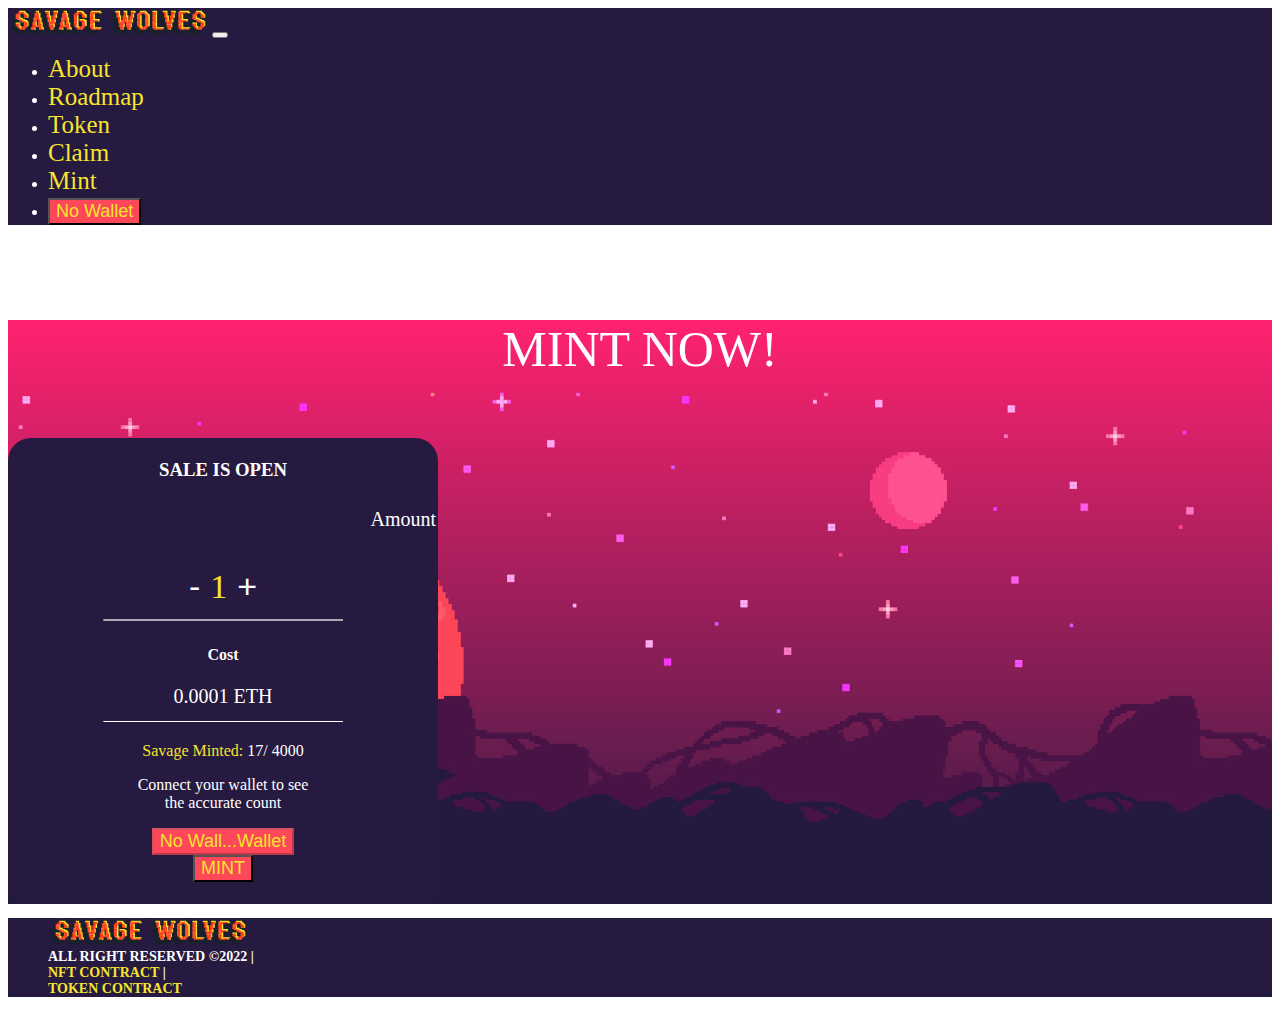
<file: mint.html>
<!DOCTYPE html>
<html lang="en">

<head>
    <meta charset="UTF-8">
    <meta http-equiv="X-UA-Compatible" content="IE=edge">
    <meta name="viewport" content="width=device-width, initial-scale=1.0">
    <link href="https://cdn.jsdelivr.net/npm/bootstrap@5.0.2/dist/css/bootstrap.min.css" rel="stylesheet"
        integrity="sha384-EVSTQN3/azprG1Anm3QDgpJLIm9Nao0Yz1ztcQTwFspd3yD65VohhpuuCOmLASjC" crossorigin="anonymous">
    <link rel="stylesheet" href="/assets/css/style.css">
    <link rel="stylesheet" href="https://cdnjs.cloudflare.com/ajax/libs/font-awesome/6.1.2/css/all.min.css"
        integrity="sha512-1sCRPdkRXhBV2PBLUdRb4tMg1w2YPf37qatUFeS7zlBy7jJI8Lf4VHwWfZZfpXtYSLy85pkm9GaYVYMfw5BC1A=="
        crossorigin="anonymous" referrerpolicy="no-referrer" />

    <title>Savage Wolves</title>
</head>

<body>
    <!-- navigation  -->
    <nav class="navbar position-fixed top-0 navbar-expand-lg navbar-dark" style="background-color:  #261a40;">
        <div class="container">
            <a class="navbar-brand" href="/index.html">
                <img src="/assets/img/title.png" width="200px" alt="NFT">
            </a>
            <button class="navbar-toggler" type="button" data-bs-toggle="collapse" data-bs-target="#navbarNavDropdown"
                aria-controls="navbarNavDropdown" aria-expanded="false" aria-label="Toggle navigation">
                <span class="navbar-toggler-icon"></span>
            </button>
            <div class="collapse navbar-collapse  justify-content-end " id="navbarNavDropdown">
                <ul class="navbar-nav fs-5 text-center align-items-center">
                    <li class="nav-item m-2 ">
                        <a class="nav-link active " aria-current="page" href="/index.html">About</a>
                    </li>
                    <li class="nav-item m-2 ">
                        <a class="nav-link  " href="/index.html">Roadmap</a>

                    </li>
                    <li class="nav-item m-2">
                        <a class="nav-link" href="/index.html">Token</a>
                    </li>
                    <li class="nav-item m-2">
                        <a class="nav-link " href="/claim.html">Claim</a>
                    </li>
                    <li class="nav-item m-2">
                        <a class="nav-link " href="/mint.html">Mint</a>
                    </li>
                    <li class="nav-item m-2">
                        <a class="nav-link " href=""><button class="btn navbarbtn">No Wallet</button></a>
                    </li>


                    <div class="">
                        <i class="fa-brands fa-discord pe-2"></i>
                        <i class="fa-brands fa-twitter pe-2"></i>
                        <i class="fa-solid fa-sailboat pe-2"></i>
                    </div>
                </ul>
            </div>
        </div>
    </nav>
    <!-- claim main2 mint  -->
    <div class="claim">
        <div class="container">
            <div class="row claimrow">
                <div class="col">
                    <h2 class="claimh2">MINT NOW!</h2>
                </div>
            </div>
            <div class="row headerbox d-flex justify-content-center px-4">
                <div class="col-4  headerboxes">
                    <h3 class="headerh3 py-3 lh-lg">
                        SALE IS OPEN
                    </h3>
                    <div class="row justify-content-center ">
                        <div class="col-8 d-flex flex-row justify-content-between">
                            <h4 class="headerh4">Amount</h4>
                            <div class="divvv">
                                <button class="astext">-</button>
                                <span class="astext para ">1</span>
                                <button class="astext">+</button>
                            </div>
                        </div>
                    </div>
                    <img src="/assets/img/download (7).png" width="240px" alt="">
                    <div class="row justify-content-center">
                        <div class="col-8 d-flex flex-row justify-content-between">
                            <h4 class="headerh44">Cost</h4>
                            <span class="headerh444">0.0001 ETH</span>
                        </div>
                    </div>
                    <img src="/assets/img/download (7).png" width="240px" alt="">
                    <div class="row justify-content-around">
                        <div class="col-8 ">
                            <p class="headerp">
                                <span class="para">Savage Minted:</span>
                                17/ 4000
                            </p>
                        </div>
                    </div>
                    <div class="row justify-content-center">
                        <div class="col-8">
                            <p class="headerp">
                                Connect your wallet to see
                                <br>
                                the accurate count
                            </p>
                        </div>
                    </div>
                    <div class="row d-flex justify-content-center">
                        <div class="col-8 gap-2 text-center my-2">
                            <button class="btn navbarbtn" disabled>No Wall...Wallet</button>
                        </div>
                    </div>
                    <div class="row justify-content-center">
                        <div class=" col-8 text-center">
                            <button class="btn navbarbtn px-5 py-2">MINT</button>
                        </div>
                    </div>
                </div>
            </div>
        </div>
    </div>
    <!-- footer  -->

    <div class="footer">
        <div class="container pt-4">
            <div class="row  ">

                <div class="col-md-12">

                    <div class="list">
                        <ul class=" d-flex justify-content-evenly  align-items-center">
                            <li><img src="assets/img/title.png" width="200px" alt=""></li>
                            <li>ALL RIGHT RESERVED ©2022 |</li>
                            <li>
                                <a class="tokenlink para" href=""> NFT CONTRACT <span>|</span></a>
                            </li>
                            <li> <a class="tokenlink para" href="">TOKEN CONTRACT</a></li>
                            <li><i class="fa-brands fa-discord fs-3"></i></li>
                            <li><i class="fa-brands fa-twitter fs-3"></i></li>
                            <li><i class="fa-solid fa-sailboat fs-3"></i></li>
                        </ul>
                    </div>
                </div>
            </div>
        </div>
    </div>
    <script src="https://cdn.jsdelivr.net/npm/bootstrap@5.0.2/dist/js/bootstrap.bundle.min.js"
        integrity="sha384-MrcW6ZMFYlzcLA8Nl+NtUVF0sA7MsXsP1UyJoMp4YLEuNSfAP+JcXn/tWtIaxVXM"
        crossorigin="anonymous"></script>
</body>

</html>
</file>
<file: assets/css/style.css>
*{
    text-decoration: none;
    color: white;
}
body{
    font-family: 'Ibarra Real Nova', serif;
  
}
.navbar{
    width: 100%;
    z-index: 5;
}
.nav-link{
    color: #f6e42e !important; 
    font-size: 25px;

}
.nav-link:hover{
    
    color:  #fe4759 !important;

    }
    .navbarbtn {
        background-color: #fe4759 !important;
        color: #f6e42e !important;
        font-size: 18px !important;
    }
    .navbarbtn:hover{
        background-color: #f6e42e !important;
        color:  #fe4759 !important;
    }
    .head{
        color: #fe4759 !important;
    }
    .para{
        color: #f6e42e !important;
    }
    .bg-img{
        
        background-image: url(/assets/img/Attachment.02312234.jpg) !important ;
        background-repeat: no-repeat !important;
        background-size: cover !important;
        background-position: 50% !important;
        width: 100% !important;
        height: 70vh !important;
    }
    @media screen and (max-width:992px) {
        .bg-img{
          height: 50vh !important;
        }
    }
    .menuh2{
        
        font-size: 30px;
        padding-top: 10px;
    }

.section{
    background-color: #261a40;
}

/* second section  */
.roadmapimg{
    background-color: #fe4759;
    color: #fe4759;
    z-index: 10000;
}
.card{
    background-color: #261a40;
    border: 2px solid  #fe4759;
    border-radius: 20px;
}


.align-top{
   height: 40rems;
}
.triangle-down {
    width: 0;
    height: 0;
    border-left: 13px solid transparent;
    border-right: 13px solid transparent;
    border-top: 17px solid #fe4759;
}
.badge{
   
    font-size:28px;
    background-color:#fe4759;
}
/* 3rd section  */
.three-section {
    
    background-image: url(/assets/img/mint_bg_ALT.jpg) !important ;
    background-repeat: no-repeat !important;
    background-size: cover !important;
   
}
.circleimage {
    
    width: 60% !important;
    height: 50% !important;
}

.statush2 {
   
    font-weight: 500;
    font-size: 50px;
    line-height: 43px;
    text-align: center;
    
}
.statusp {
    font-weight: 400;
    font-size: 19px;
    line-height: 30px;
    text-align: justify;
    -webkit-hyphens: auto;
    -ms-hyphens: auto;
    hyphens: auto;
    color: #fff;
}
/* token section  */
.token-section{
    background-color: #261a40;
}
.container3{
background-color: rgb(50, 39, 74);
}
.card{
    border: none !important;
    background-color: rgb(50, 39, 74);
}

.card-img-top{

    width:30%;
}
.card-img-center{

    width:90% !important;
}
.statush4{
   
    line-height: 23px !important;
    text-align: center !important;
    color: #fe4759 !important ;
}
.roadmaph4{
   
    font-weight: 800;
    
    line-height: 26px;
}
.card-text{
    font-size: 18px;
    text-justify: inter-word;
    -webkit-hyphens: auto!important;
    -ms-hyphens: auto!important;
    hyphens: auto!important;
    word-spacing: normal;
    hyphens: auto;
    text-align:left;
    color: #f6e42e;
}
/* FaQ section  */
.faq1{
    
    font-weight: 500;
    font-size: 50px;
    text-align: center;
    margin: 40px 0;
    color: #f6e42e;
}
.accordion-flush .accordion-item .accordion-button {

    background-color: #fe4759 !important;
}
.accordion-button::after{
    background-image:url(/assets/img/dropdown.png);
filter: invert();
}
.accordion-button:not(.collapsed)::after{
    transform: rotateX(150deg);
    background-image:url(/assets/img/dropdown.png);
}
.accordion-button{
   
    font-size: 20px;
    color: #fff;
    padding: 20px;
}
.accordion-body{
    font-family: PixelOperatorMonoHBRegular;
    font-size: 20px;
    background-color: #fe4759 !important;
}

.accordion-button:focus {
    border-color: none;
}
.accordion-button:not(.collapsed){
    color: #f6e42e;
}

/* footer two  */
.footertwo{
    background-image: url(/assets/img/Attachment111.800bc9b1.jpeg) !important ;
    background-repeat: no-repeat !important;
    background-size: cover !important; 
}
.footertwoh3, .footertwoh4 {
    
    line-height: 35px;
    text-align: center;
}
.buttonbtn {
    background-color: #fe4759;
    color: #f6e42e;
    box-sizing: border-box;
    border-radius: 15px;
    font-size: 25px;
   
}
.footertwoimage {
    width:100%;
    padding-top: 90px;
    
}
/* footer  */
.footer {
    background-color: #261a40;
}

.list ul{
    list-style: none;
}

.list ul a{
    text-decoration: none;
    color: white;
}
.list {
   
    font-weight: 650;
    font-size: 14px;
    

}

@media screen and (max-width:992px) {
    
    
    .list ul{
        display: flex;
        flex-direction: column;
        font-size: 12px;
        line-height: 27px;
    }
    
     ul {
        padding-left: 1rem;
    }
}
/* claim Main */
.claim{
    background-image: url(/assets/img/mint_bg_ALT.jpg) !important ;
    background-repeat: no-repeat !important;
    background-size: cover !important;
    
}
.claimh2{
        
        text-align: center;
        font-weight: 500;
        font-size: 50px;
       margin-top: 95px;
      margin-bottom: 60px;
}
.claimp {
   
    text-align: center;
    font-weight: 400;
    font-size: 26px;
    line-height: 33px;
    color: #f6e42e;
}
#linkclaim {
    text-decoration: none;
    color: #fff;
}
.claimbtn{

    font-size: 22px;
    background-color: #fe4759;
    color: #fff;
    padding: 18px 25px;
}
.claimbtn:hover{
    background-color: #f6e42e;
    color: #fe4759;
}
.input-group{
background-color:#fe4759;

}

.claiminput{
    background-color: #fe4759 !important;
    border: none !important;
    padding: 18px 25px !important;
    font-size: 22px !important;
    
}
.claiminput::placeholder{
    color:white;
}
@media screen and (max-width: 480px){
.claimbutton {
    display: flex;
    flex-direction:column;
    justify-content: space-evenly;
}
.claimbtn{
    margin-top: 20px;
}
.claimh2 {
    font-weight: 500;
    font-size: 25px;
    color: #fff;
    margin-top: 65px;
    margin-bottom: 10px;
}
.claimp {
    font-weight: 400;
    font-size: 15px;
    line-height: 33px;
    color: #f6e42e;
    
    margin-bottom: 0px;
}

}

.form-control{
    background-color: #fe4759a9;
}
.input-group .btn{
    padding: 20px;
   
    box-shadow: -12px 0px 22px 0px rgb(0 0 0 / 75%)
}
/* mint  */
.headerboxes {
    width: 430px;
    height: auto;
    box-sizing: border-box;
    text-align: center;
    padding-bottom: 20px;
    background: rgb(38, 26, 64);
    border-width: 2px;
    border-style: solid;
    border-color: rgb(38, 26, 64);
    border-image: initial;
    border-radius: 23px;
}
.headerh4, .headerh444 {
    font-family: Gilroy-Medium;
    font-style: normal;
    font-size: 20px;
   
    text-align: end;
    color: #fff;
}
.headerh4 {
    line-height: 40px;
    font-weight: 350;
    margin-top: 10px;
}
.astext {
    background: none;
    border: none;
   
    font-weight: 400;
    font-size: 34px;
}
</file>
